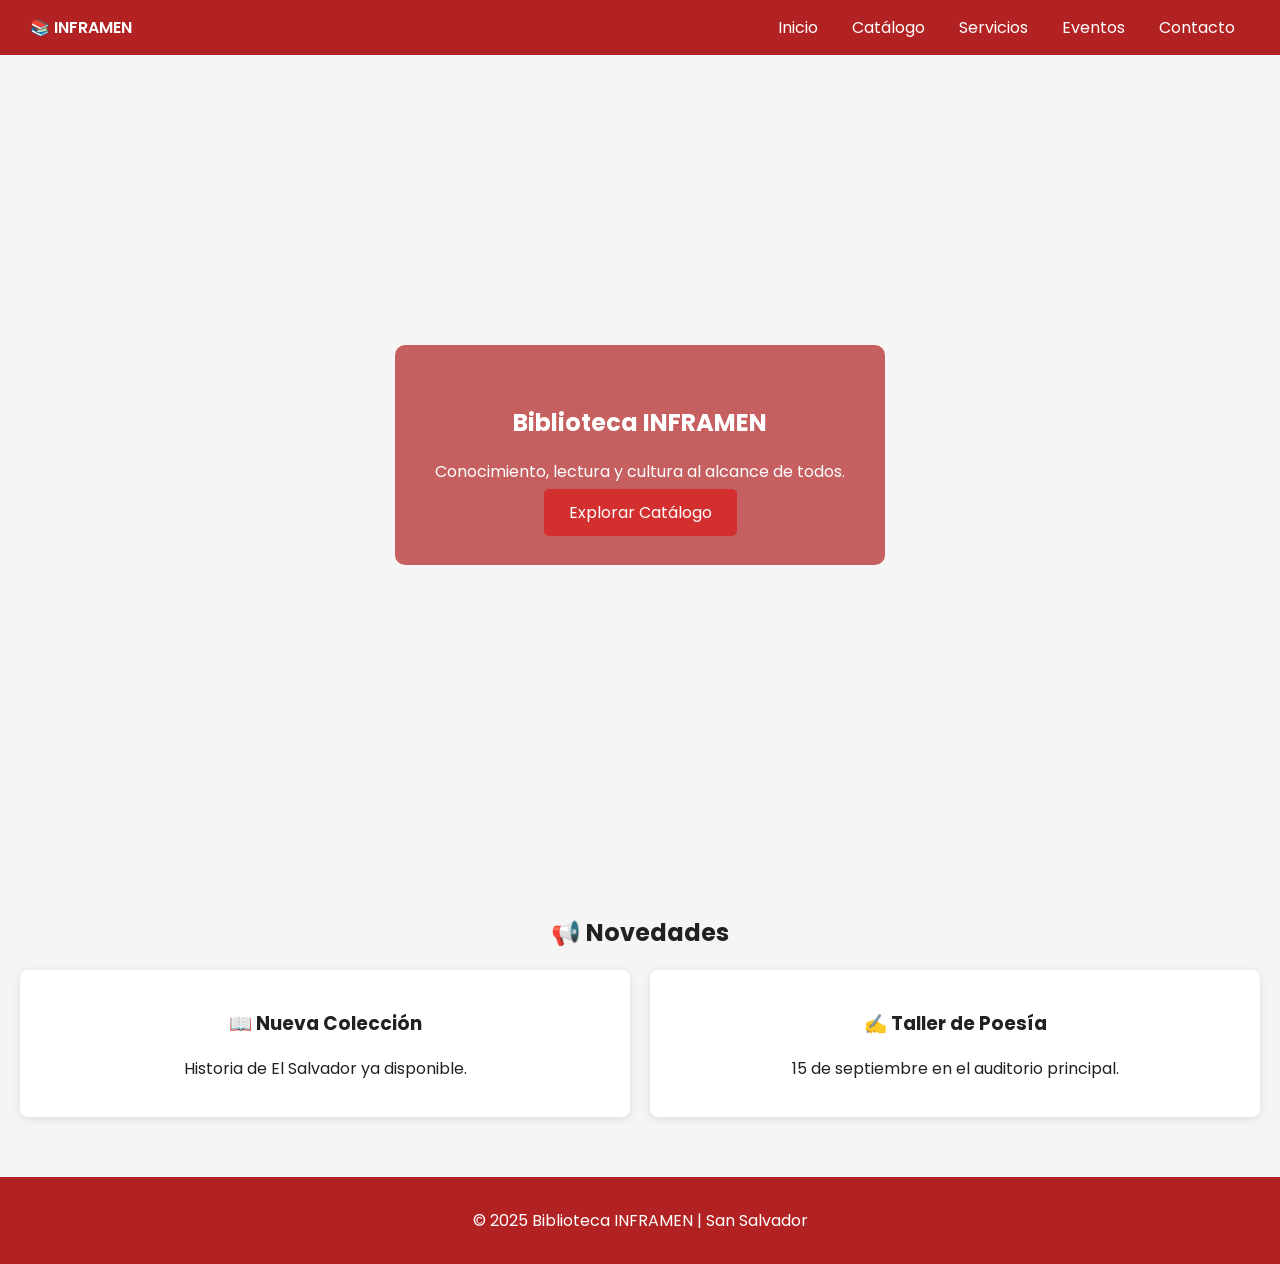
<file: Sitio web biblioteca inframen/index.html>
<!DOCTYPE html>
<html lang="es">
<head>
  <meta charset="UTF-8">
  <meta name="viewport" content="width=device-width, initial-scale=1.0">
  <title>Biblioteca INFRAMEN - Inicio</title>
  <link rel="stylesheet" href="css/style.css">
  <link href="https://fonts.googleapis.com/css2?family=Poppins:wght@400;600&display=swap" rel="stylesheet">
</head>
<body>

  <header>
    <div class="logo">📚 INFRAMEN</div>
    <nav id="menu">
      <a href="index.html">Inicio</a>
      <a href="catalogo.html">Catálogo</a>
      <a href="servicios.html">Servicios</a>
      <a href="eventos.html">Eventos</a>
      <a href="contacto.html">Contacto</a>
    </nav>
    <div class="menu-toggle" onclick="toggleMenu()">☰</div>
  </header>

  <section class="hero">
    <div class="overlay">
      <h1>Biblioteca INFRAMEN</h1>
      <p>Conocimiento, lectura y cultura al alcance de todos.</p>
      <a href="catalogo.html" class="btn">Explorar Catálogo</a>
    </div>
  </section>

  <section class="novedades">
    <h2>📢 Novedades</h2>
    <div class="cards">
      <div class="card">
        <h3>📖 Nueva Colección</h3>
        <p>Historia de El Salvador ya disponible.</p>
      </div>
      <div class="card">
        <h3>✍ Taller de Poesía</h3>
        <p>15 de septiembre en el auditorio principal.</p>
      </div>
    </div>
  </section>

  <footer>
    <p>&copy; 2025 Biblioteca INFRAMEN | San Salvador</p>
  </footer>
  <script src="js/script,.js"></script>
</body>
</html>
</file>
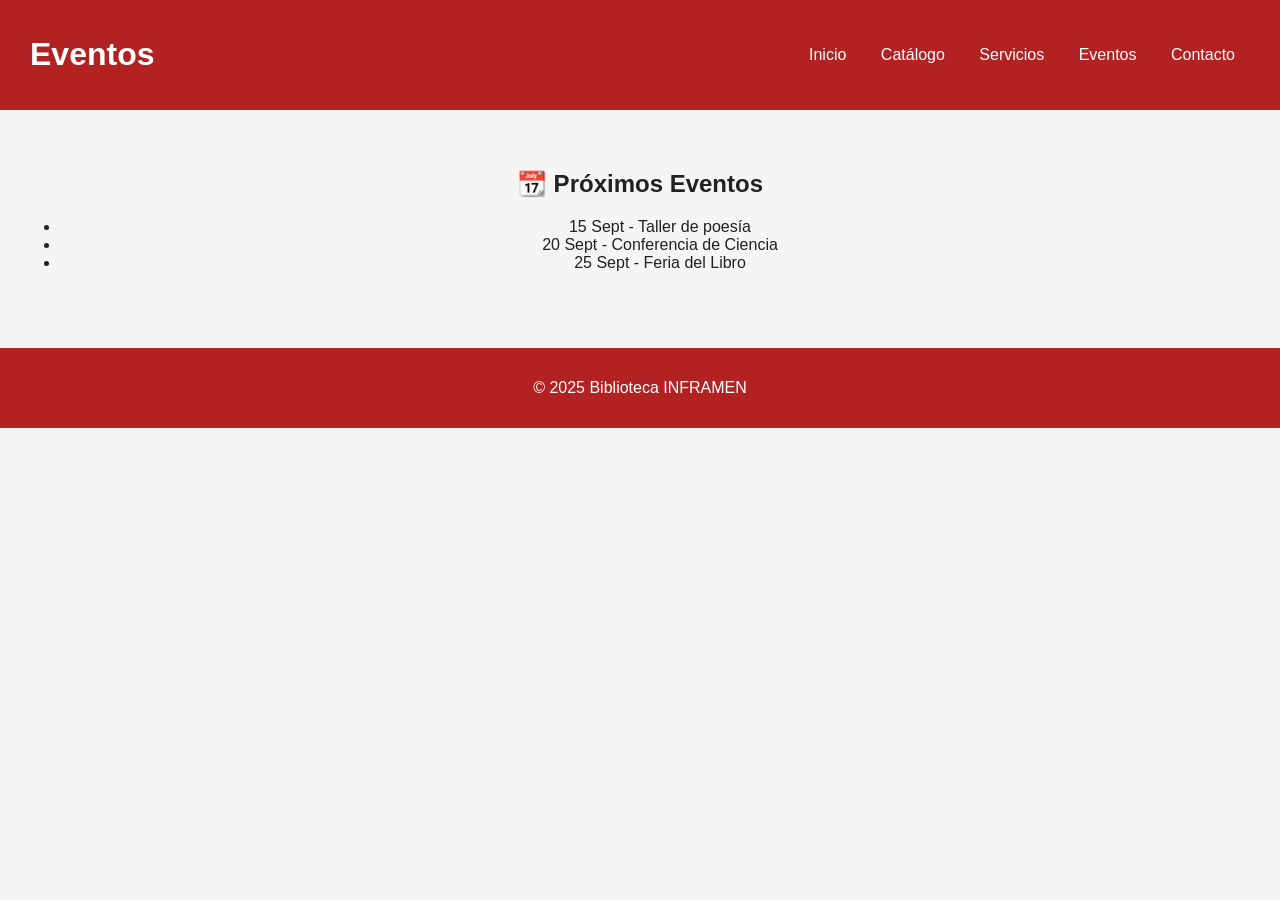
<file: Sitio web biblioteca inframen/eventos.html>
<!DOCTYPE html>
<html lang="es">
<head>
  <meta charset="UTF-8">
  <meta name="viewport" content="width=device-width, initial-scale=1.0">
  <title>Eventos - Biblioteca INFRAMEN</title>
  <link rel="stylesheet" href="css/style.css">
</head>
<body>
  <header>
    <h1>Eventos</h1>
    <nav>
      <a href="index.html">Inicio</a>
      <a href="catalogo.html">Catálogo</a>
      <a href="servicios.html">Servicios</a>
      <a href="eventos.html">Eventos</a>
      <a href="contacto.html">Contacto</a>
    </nav>
  </header>

  <section>
    <h2>📆 Próximos Eventos</h2>
    <ul>
      <li>15 Sept - Taller de poesía</li>
      <li>20 Sept - Conferencia de Ciencia</li>
      <li>25 Sept - Feria del Libro</li>
    </ul>
  </section>

  <footer>
    <p>&copy; 2025 Biblioteca INFRAMEN</p>
  </footer>
</body>
</html>
</file>
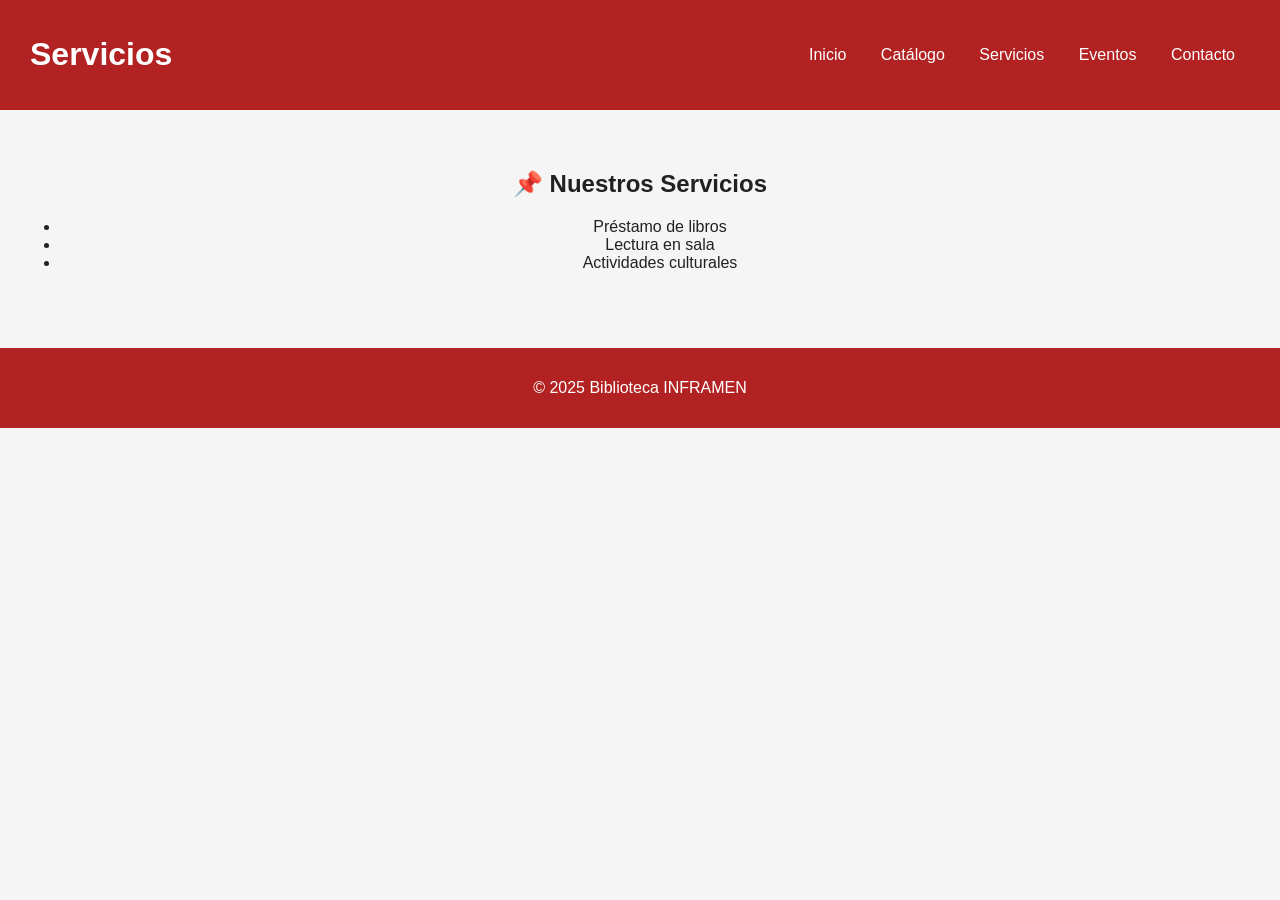
<file: Sitio web biblioteca inframen/servicios.html>
<!DOCTYPE html>
<html lang="es">
<head>
  <meta charset="UTF-8">
  <meta name="viewport" content="width=device-width, initial-scale=1.0">
  <title>Servicios - Biblioteca INFRAMEN</title>
  <link rel="stylesheet" href="css/style.css">
</head>
<body>
  <header>
    <h1>Servicios</h1>
    <nav>
      <a href="index.html">Inicio</a>
      <a href="catalogo.html">Catálogo</a>
      <a href="servicios.html">Servicios</a>
      <a href="eventos.html">Eventos</a>
      <a href="contacto.html">Contacto</a>
    </nav>
  </header>

  <section>
    <h2>📌 Nuestros Servicios</h2>
    <ul>
      <li>Préstamo de libros</li>
      <li>Lectura en sala</li>
      <li>Actividades culturales</li>
    </ul>
  </section>

  <footer>
    <p>&copy; 2025 Biblioteca INFRAMEN</p>
  </footer>
</body>
</html>
</file>
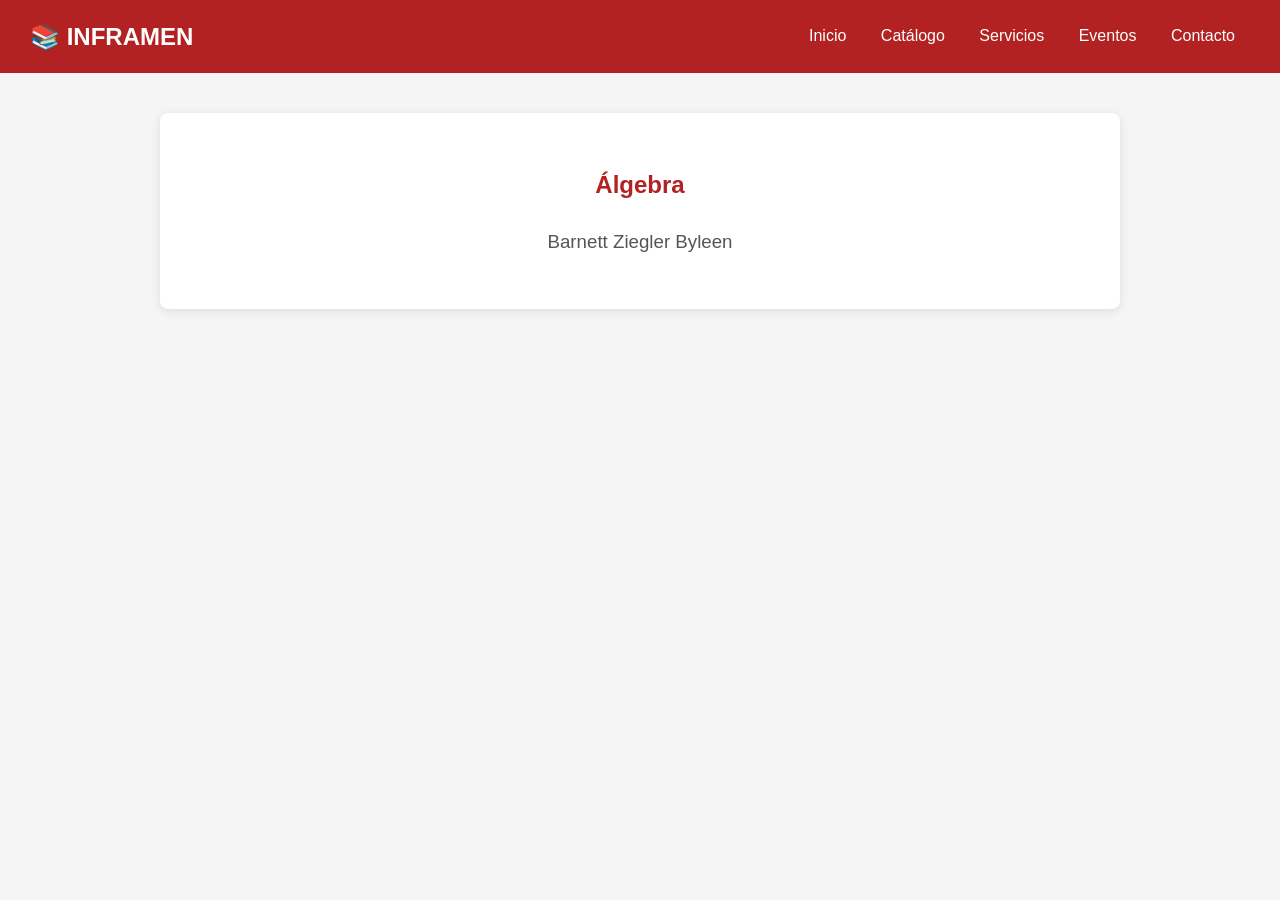
<file: Sitio web biblioteca inframen/lecturas/Álgebra.html>
<!DOCTYPE html>
<html lang="es">
<head>
  <meta charset="UTF-8">
  <meta name="viewport" content="width=device-width, initial-scale=1.0">
  <title>Álgebra - Biblioteca INFRAMEN</title>
  <link rel="stylesheet" href="lectura.css">
</head>
<body>
  <header>
    <div class="logo">📚 INFRAMEN</div>
    <nav id="menu">
      <a href="../index.html">Inicio</a>
      <a href="../catalogo.html">Catálogo</a>
      <a href="../servicios.html">Servicios</a>
      <a href="../eventos.html">Eventos</a>
      <a href="../contacto.html">Contacto</a>
    </nav>
    <div class="menu-toggle" onclick="toggleMenu()">☰</div>
  </header>

  <main>
    <section class="lectura">
      <h2>Álgebra </h2>
      <h3>Barnett Ziegler Byleen</h3>

      <p>

      </p>
</file>
<file: Sitio web biblioteca inframen/css/style.css>
body {
  margin: 0;
  font-family: 'Poppins', sans-serif;
  background: #f5f5f5;
  color: #212121;
}

header {
  background: #B22222;
  color: white;
  display: flex;
  justify-content: space-between;
  align-items: center;
  padding: 15px 30px;
  position: sticky;
  top: 0;
  z-index: 1000;
}

header .logo {
  font-weight: 600;
}

nav a {
  color: white;
  text-decoration: none;
  margin: 0 15px;
  transition: color 0.3s;
}

nav a:hover {
  color: #FFD700;
}

.menu-toggle {
  display: none;
  font-size: 24px;
  cursor: pointer;
}

.hero {
  height: 80vh;
  background: url('https://picsum.photos/1200/600?library') no-repeat center center/cover;
  display: flex;
  align-items: center;
  justify-content: center;
  color: white;
  text-align: center;
}

.hero .overlay {
  background: rgba(178, 34, 34, 0.7);
  padding: 40px;
  border-radius: 10px;
}

.btn {
  background: #D32F2F;
  color: white;
  padding: 12px 25px;
  margin-top: 15px;
  border-radius: 5px;
  text-decoration: none;
  transition: background 0.3s;
}

.btn:hover {
  background: #EF5350;
}

section {
  padding: 40px 20px;
  text-align: center;
}

.cards {
  display: grid;
  grid-template-columns: repeat(auto-fit, minmax(250px, 1fr));
  gap: 20px;
  margin-top: 20px;
}

.card {
  background: white;
  padding: 20px;
  border-radius: 8px;
  box-shadow: 0 2px 8px rgba(0,0,0,0.1);
  transition: transform 0.3s;
}

.card:hover {
  transform: translateY(-5px);
}

form {
  display: flex;
  flex-direction: column;
  gap: 15px;
  max-width: 400px;
  margin: auto;
}

input, textarea {
  padding: 12px;
  border: 1px solid #ccc;
  border-radius: 5px;
}

footer {
  background: #B22222;
  color: white;
  text-align: center;
  padding: 15px;
  margin-top: 20px;
}

@media (max-width: 768px) {
  nav {
    display: none;
    flex-direction: column;
    background: #B22222;
    position: absolute;
    top: 60px;
    right: 0;
    width: 200px;
    text-align: left;
  }

  nav a {
    margin: 15px;
    display: block;
  }

  .menu-toggle {
    display: block;
  }
}

.card.libro {
  display: flex;
  flex-direction: column;
  align-items: center;
  text-decoration: none;
  background: white;
  border-radius: 10px;
  padding: 10px;
  box-shadow: 0 3px 10px rgba(0,0,0,0.1);
  transition: transform 0.3s, box-shadow 0.3s;
  color: #212121;
}

.card.libro img {
  width: 100%;
  max-width: 180px;
  height: 250px;
  object-fit: cover;
  border-radius: 8px;
  margin-bottom: 10px;
}

.info-libro {
  text-align: center;
}

.info-libro .titulo {
  font-weight: 600;
  font-size: 1em;
  display: block;
  margin-bottom: 5px;
}

.info-libro .autor {
  font-weight: 400;
  font-size: 0.9em;
  color: #555;
}

.card.libro:hover {
  transform: translateY(-5px);
  box-shadow: 0 6px 20px rgba(0,0,0,0.2);
  color: #B22222;
}
</file>
<file: Sitio web biblioteca inframen/lecturas/lectura.css>
body {
  font-family: 'Poppins', sans-serif;
  background: #f5f5f5;
  color: #212121;
  line-height: 1.8;
  margin: 0;
  padding: 0;
}

header {
  background: #B22222;
  color: white;
  display: flex;
  justify-content: space-between;
  align-items: center;
  padding: 15px 30px;
  position: sticky;
  top: 0;
  z-index: 1000;
}

header .logo {
  font-weight: 600;
  font-size: 1.5em;
}

nav a {
  color: white;
  text-decoration: none;
  margin: 0 15px;
  transition: color 0.3s;
}

nav a:hover {
  color: #FFD700;
}

.menu-toggle {
  display: none;
  font-size: 24px;
  cursor: pointer;
}

main {
  padding: 40px 20px;
}

.lectura {
  background: white;
  padding: 30px;
  border-radius: 8px;
  box-shadow: 0 2px 10px rgba(0,0,0,0.1);
  max-width: 900px;
  margin: auto;
}

.lectura h2 {
  color: #B22222;
  margin-bottom: 10px;
  text-align: center;
}

.lectura h3 {
  color: #555;
  margin-bottom: 20px;
  text-align: center;
  font-weight: 400;
}

.lectura p {
  margin-bottom: 15px;
  font-size: 1.1em;
  text-align: justify;
}

.btn {
  display: inline-block;
  background: #D32F2F;
  color: white;
  padding: 12px 25px;
  margin-top: 20px;
  border-radius: 5px;
  text-decoration: none;
  transition: background 0.3s;
}

.btn:hover {
  background: #EF5350;
}

footer {
  background: #B22222;
  color: white;
  text-align: center;
  padding: 15px;
  margin-top: 40px;
}

@media (max-width: 768px) {
  nav {
    display: none;
    flex-direction: column;
    background: #B22222;
    position: absolute;
    top: 60px;
    right: 0;
    width: 200px;
    text-align: left;
  }

  nav a {
    margin: 15px;
    display: block;
  }

  .menu-toggle {
    display: block;
  }

  .lectura {
    padding: 20px;
  }
}
</file>
